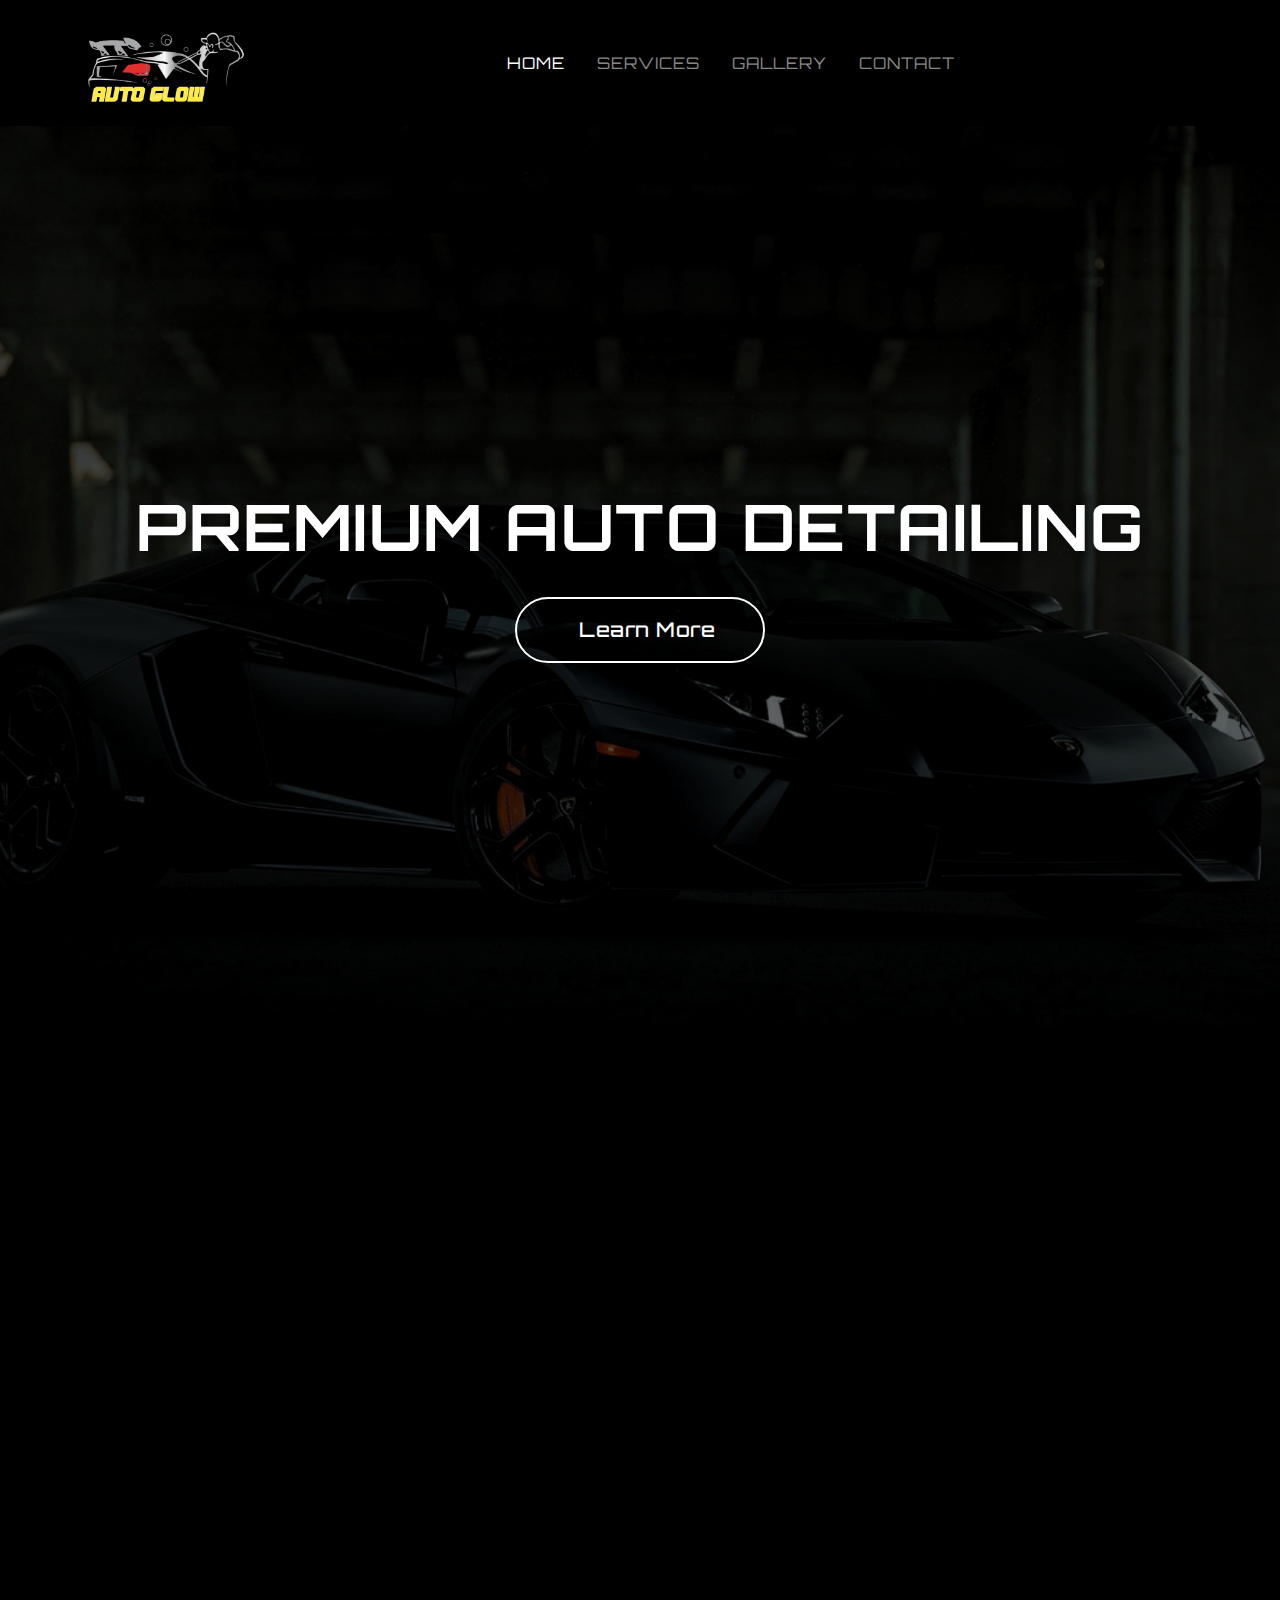
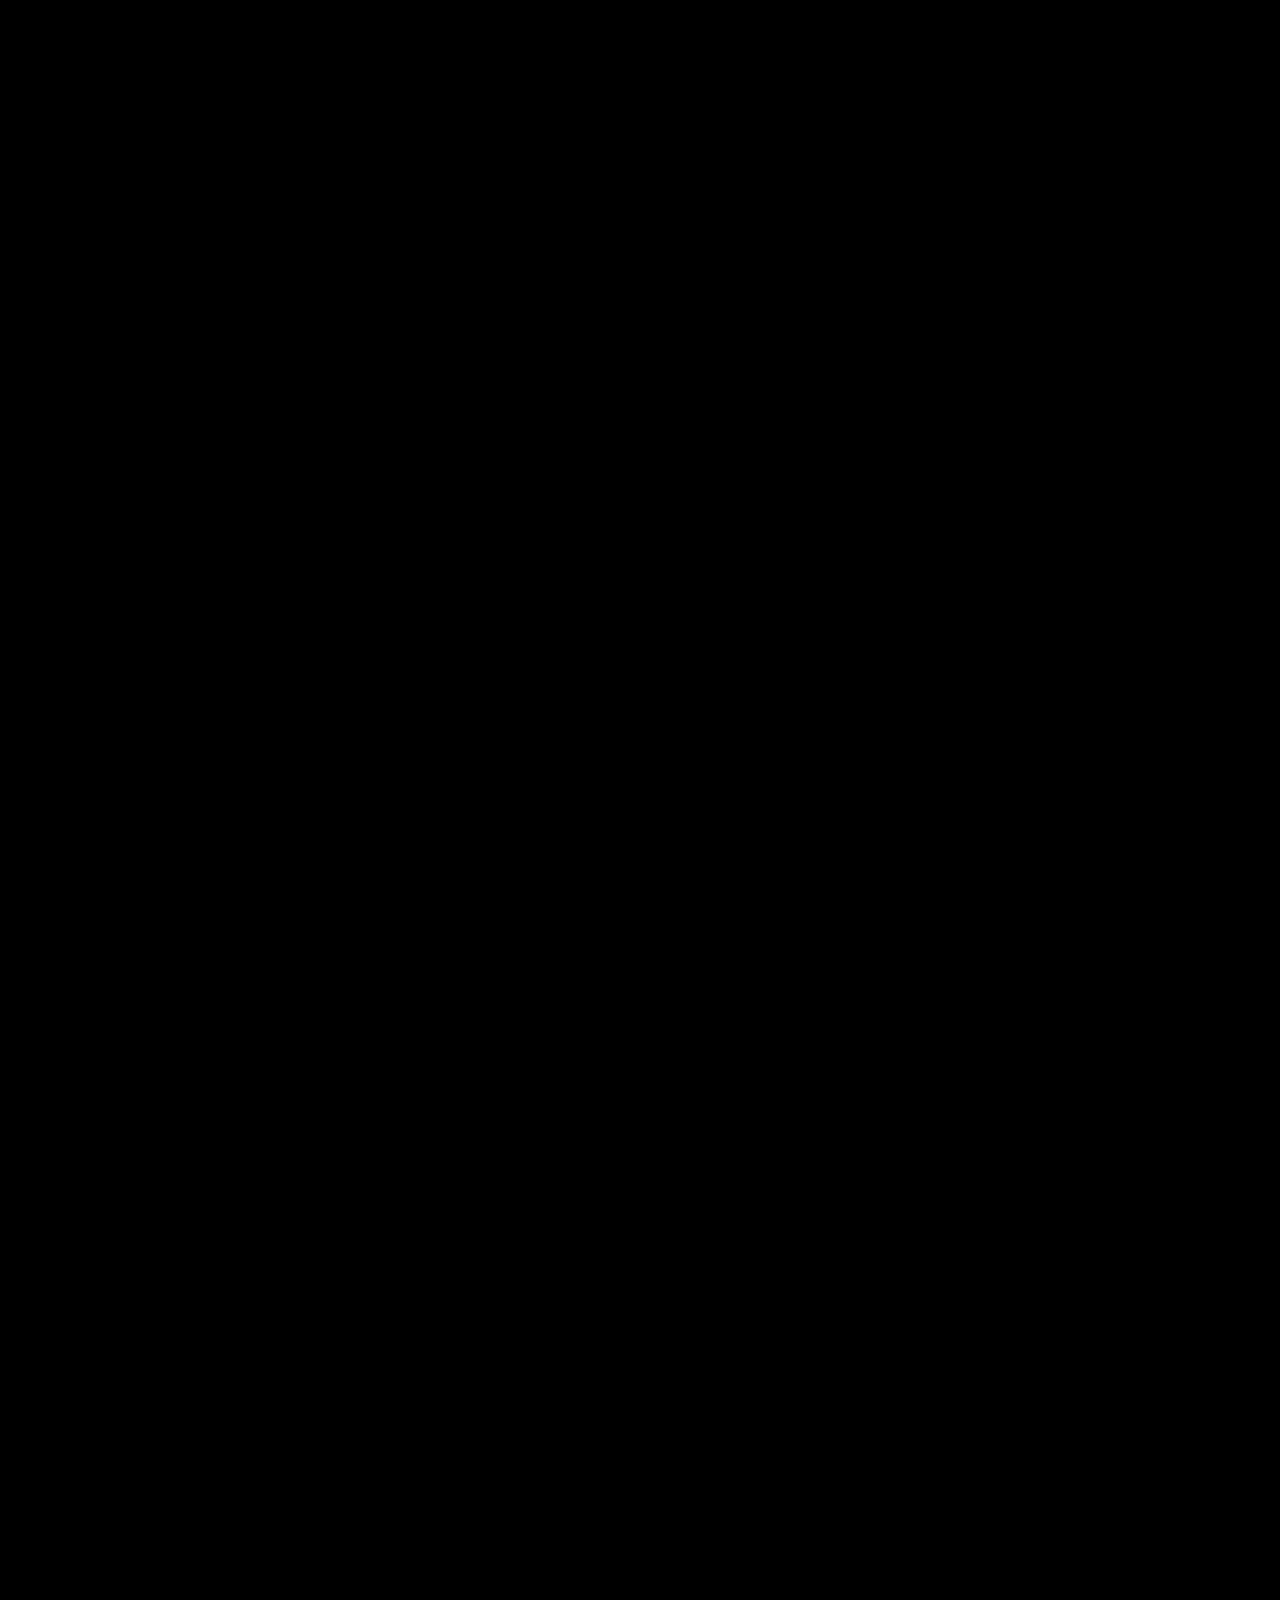
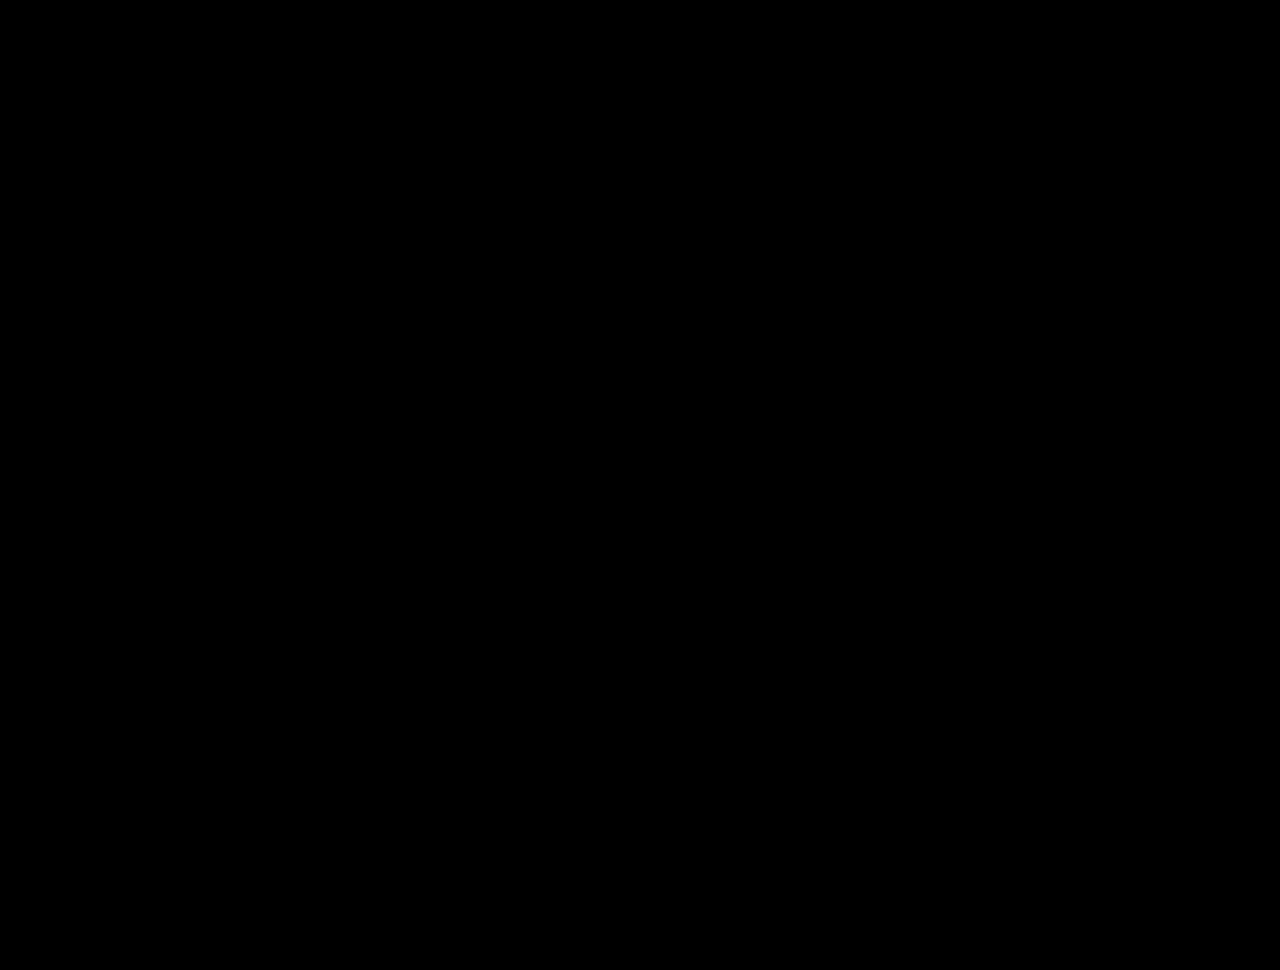
<file: index.html>
<!DOCTYPE html>
<html lang="en">
<head>
  <meta charset="UTF-8" />
  <meta name="viewport" content="width=device-width, initial-scale=1" />
  <title>Auto Glow</title>
<!-- AOS Animation CSS -->
<link href="https://unpkg.com/aos@2.3.4/dist/aos.css" rel="stylesheet" />
  <!-- Bootstrap CSS -->
  <link href="https://cdn.jsdelivr.net/npm/bootstrap@5.3.3/dist/css/bootstrap.min.css" rel="stylesheet" />
  <!-- Font Awesome -->
  <link href="https://cdnjs.cloudflare.com/ajax/libs/font-awesome/6.5.0/css/all.min.css" rel="stylesheet" />
  <!-- Custom CSS -->
  <link rel="stylesheet" href="styles.css" />
  <!-- Orbitron (futuristic Google font) -->
<link href="https://fonts.googleapis.com/css2?family=Orbitron:wght@500;700&display=swap" rel="stylesheet">

</head>
<body class="bg-black text-white">

  <!-- Navbar -->
  <nav class="navbar navbar-expand-lg navbar-dark bg-black">
    <div class="container">
      <!-- Logo -->
      <a class="navbar-brand" href="index.html">
        <img src="assets/Untitled (1080 x 650 px).png" alt="Auto Glow Logo" height="100" />
      </a>

      <!-- Mobile Toggler -->
      <button class="navbar-toggler" type="button" data-bs-toggle="collapse" data-bs-target="#mainNav" aria-controls="mainNav" aria-expanded="false" aria-label="Toggle navigation">
        <span class="navbar-toggler-icon"></span>
      </button>

      <!-- Navbar content -->
      <div class="collapse navbar-collapse justify-content-between" id="mainNav">
        <!-- Centered links -->
        <ul class="navbar-nav mx-auto mb-2 mb-lg-0 gap-3">
          <li class="nav-item"><a class="nav-link active" href="index.html">Home</a></li>
          <li class="nav-item"><a class="nav-link" href="services.html">Services</a></li>
          <li class="nav-item"><a class="nav-link" href="gallery.html">Gallery</a></li>
          <li class="nav-item"><a class="nav-link" href="contact.html">Contact</a></li>
        </ul>

        <!-- Right-side transparent buttons -->
      <div class="d-lg-none w-100 text-center mt-3 mobile-nav-buttons">
        <a href="tel:1234567890" class="btn btn-outline-light btn-sm rounded-pill mb-2 w-75">
          <i class="fas fa-phone me-1"></i> Call
        </a>
        <a href="contact.html" class="btn btn-outline-light btn-sm rounded-pill w-75">
          <i class="fas fa-envelope me-1"></i> Contact
        </a>
      </div>
      </div>
    </div>
  </nav>

  <!-- Hero Section -->
 <header class="hero d-flex align-items-center justify-content-center text-center">
  <div class="hero-overlay text-white">
    <h1 class="display-3 fw-bold">Premium Auto Detailing</h1>
    <a href="services.html" class="btn btn-outline-light btn-lg px-5 py-3 mt-4 hero-btn">
      <i class="fas me-2"></i> Learn More
    </a>
  </div>
</header>

<section class="why-detailing text-center text-white py-5" data-aos="fade-up">

  <div class="container">
    <h2 class="display-5 fw-bold mb-5" style="font-family: 'Orbitron', sans-serif;">Why Mobile Detailing?</h2>
    <div class="row">
      
      <div class="col-md-4 mb-4">
        <h3 class="display-4 fw-bold" style="font-family: 'Orbitron', sans-serif;">90%</h3>
        <p class="text">of customers say they prefer services that come to them for convenience and flexibility.</p>
      </div>

      <div class="col-md-4 mb-4">
        <h3 class="display-4 fw-bold" style="font-family: 'Orbitron', sans-serif;">100%</h3>
        <p class="text">mobile – we bring our own water and power, so we can detail anywhere: home, work, or on the go.</p>
      </div>

      <div class="col-md-4 mb-4">
        <h3 class="display-4 fw-bold" style="font-family: 'Orbitron', sans-serif;">75%</h3>
        <p class="text">faster booking and turnaround compared to traditional shops — no waiting rooms, no lines.</p>
      </div>

    </div>
  </div>
</section>





<section class="container my-5" data-aos="fade-up">

  <div class="row g-3">
    <div class="col-6">
      <div class="grid-box position-relative">
        <img src="assets/car1.png" class="img-cover" alt="Ceramic Coating" />
        <div class="overlay-text d-flex align-items-center justify-content-center">
          <span>Ceramic Coating</span>
        </div>
      </div>
    </div>
    <div class="col-6">
      <div class="grid-box position-relative">
        <img src="assets/car3.jpg" class="img-cover" alt="Interior Detailing" />
        <div class="overlay-text d-flex align-items-center justify-content-center">
          <span>Interior Detailing</span>
        </div>
      </div>
    </div>
    <div class="col-6">
      <div class="grid-box position-relative">
        <img src="assets/car33.jpg" class="img-cover" alt="Professional Wax" />
        <div class="overlay-text d-flex align-items-center justify-content-center">
          <span>Waxing Jobs</span>
        </div>
      </div>
    </div>
    <div class="col-6">
      <div class="grid-box position-relative">
        <img src="assets/car4.jpg" class="img-cover" alt="Engine Bay Detail" />
        <div class="overlay-text d-flex align-items-center justify-content-center">
          <span>Engine Bay Detail</span>
        </div>
      </div>
    </div>
  </div>
</section>
<section class="about-section position-relative text-white" data-aos="fade-up">

  <div class="about-overlay d-flex align-items-center">
    <div class="container">
      <div class="row justify-content-start">
        <div class="col-md-6 col-lg-5 text-start">
          <h2 class="display-5 fw-bold">About Us</h2>
          <p>
            Auto Glow is a Houston-based mobile car wash. We wash your vehicle at your convenience — whether you're at home or work. We come fully equipped with our own water supply and electricity.
          </p>
          <a href="services.html" class="btn btn-outline-light mt-3">Services</a>
        </div>
      </div>
    </div>
  </div>
</section>

<section class="container my-5" id="faq" data-aos="fade-up">

  <h2 class="text-center mb-5 display-6 fw-bold text-white">FAQ</h2>

  <div class="accordion luxury-faq" id="faqAccordion">
    <div class="accordion-item">
      <h2 class="accordion-header">
        <button class="accordion-button collapsed" type="button" data-bs-toggle="collapse" data-bs-target="#faq1">
          <i class="fas fa-map-marker-alt me-2"></i> Where do we service?
        </button>
      </h2>
      <div id="faq1" class="accordion-collapse collapse" data-bs-parent="#faqAccordion">
        <div class="accordion-body">
          We service all of Houston and surrounding areas.
        </div>
      </div>
    </div>

    <div class="accordion-item">
      <h2 class="accordion-header">
        <button class="accordion-button collapsed" type="button" data-bs-toggle="collapse" data-bs-target="#faq2">
          <i class="fas fa-spray-can-sparkles me-2"></i> Do we offer ceramic coating?
        </button>
      </h2>
      <div id="faq2" class="accordion-collapse collapse" data-bs-parent="#faqAccordion">
        <div class="accordion-body">
          We offer ceramic coatings for paint, wheels, brake calipers, and windows.
        </div>
      </div>
    </div>

    <div class="accordion-item">
      <h2 class="accordion-header">
        <button class="accordion-button collapsed" type="button" data-bs-toggle="collapse" data-bs-target="#faq3">
          <i class="fas fa-wand-magic-sparkles me-2"></i> Do we offer paint correction or polish?
        </button>
      </h2>
      <div id="faq3" class="accordion-collapse collapse" data-bs-parent="#faqAccordion">
        <div class="accordion-body">
          We offer paint correction.
        </div>
      </div>
    </div>

    <div class="accordion-item">
      <h2 class="accordion-header">
        <button class="accordion-button collapsed" type="button" data-bs-toggle="collapse" data-bs-target="#faq4">
          <i class="fas fa-chair me-2"></i> Do we offer full interior detail?
        </button>
      </h2>
      <div id="faq4" class="accordion-collapse collapse" data-bs-parent="#faqAccordion">
        <div class="accordion-body">
          We offer interior details and interior coatings.
        </div>
      </div>
    </div>

    <div class="accordion-item">
      <h2 class="accordion-header">
        <button class="accordion-button collapsed" type="button" data-bs-toggle="collapse" data-bs-target="#faq5">
          <i class="fas fa-calendar-alt me-2"></i> When is our next availability?
        </button>
      </h2>
      <div id="faq5" class="accordion-collapse collapse" data-bs-parent="#faqAccordion">
        <div class="accordion-body">
          Appointments only. Please <a href="#contact" class="text-decoration-underline text-light">contact us</a>.
        </div>
      </div>
    </div>
  </div>
</section>



<footer class="footer bg-black text-light pt-5 pb-4" data-aos="fade-up">
  <div class="container">
    <div class="row align-items-start">
      <div class="col-md-4 mb-4">
        <img src="assets/logo.svg" alt="Auto Glow Logo" height="180" class="mb-3">
      </div>
      <div class="col-md-4 mb-4">
        <h5 class="text-uppercase fw-bold mb-3">Quick Links</h5>
        <ul class="list-unstyled">
          <li><a href="index.html" class="footer-link">Home</a></li>
          <li><a href="services.html" class="footer-link">Services</a></li>
          <li><a href="gallery.html" class="footer-link">Gallery</a></li>
          <li><a href="#contact" class="footer-link">Contact</a></li>
        </ul>
      </div>
      <div class="col-md-4 mb-4">
        <h5 class="text-uppercase fw-bold mb-3">Contact</h5>
        <p class="mb-1">
          <i class="fas fa-phone-alt me-2"></i>
          <a href="tel:3462082790" class="footer-link">346‑208‑2790</a>
        </p>
        <p class="mb-3">
          <i class="fas fa-envelope me-2"></i>
          <a href="mailto:Autoglowmobilewash@gmail.com" class="footer-link">Autoglowmobilewash@gmail.com</a>
        </p>
        <div class="d-flex gap-3 mt-3">
          <a href="https://www.instagram.com/autoglowmobilecarwashdetail/" target="_blank" class="text-light fs-5">
            <i class="fab fa-instagram"></i>
          </a>
          <a href="https://www.facebook.com/p/Auto-Glow-Mobile-Car-Wash-Detailing-100059881456693/" target="_blank" class="text-light fs-5">
            <i class="fab fa-facebook"></i>
          </a>
          <a href="https://www.google.com/search?q=Auto+Glow+Mobile+Car+Wash+and+Detailing+Sugar+Land+TX" target="_blank" class="text-light fs-5">
            <i class="fab fa-google"></i>
          </a>
        </div>
      </div>
    </div>
    <div class="text-center mt-4 border-top border-secondary pt-3">
      <small class="text-muted">&copy; 2025 Auto Glow. All rights reserved. | Website designed by 
        <a href="https://lsaox.github.io/EliseoWebDev/" target="_blank" class="footer-link">Eliseo Web Dev</a>
      </small>
    </div>
  </div>
</footer>

<script src="https://unpkg.com/aos@2.3.4/dist/aos.js"></script>
<script>
  AOS.init({
    duration: 1000, // animation duration in ms
    once: true,     // only animate once
    easing: 'ease-in-out', // smooth transition
  });
</script>

  <!-- Scripts -->
  <script src="https://code.jquery.com/jquery-3.7.1.min.js"></script>
  <script src="https://cdn.jsdelivr.net/npm/bootstrap@5.3.3/dist/js/bootstrap.bundle.min.js"></script>
  <script src="script.js"></script>
</body>
</html>
</file>
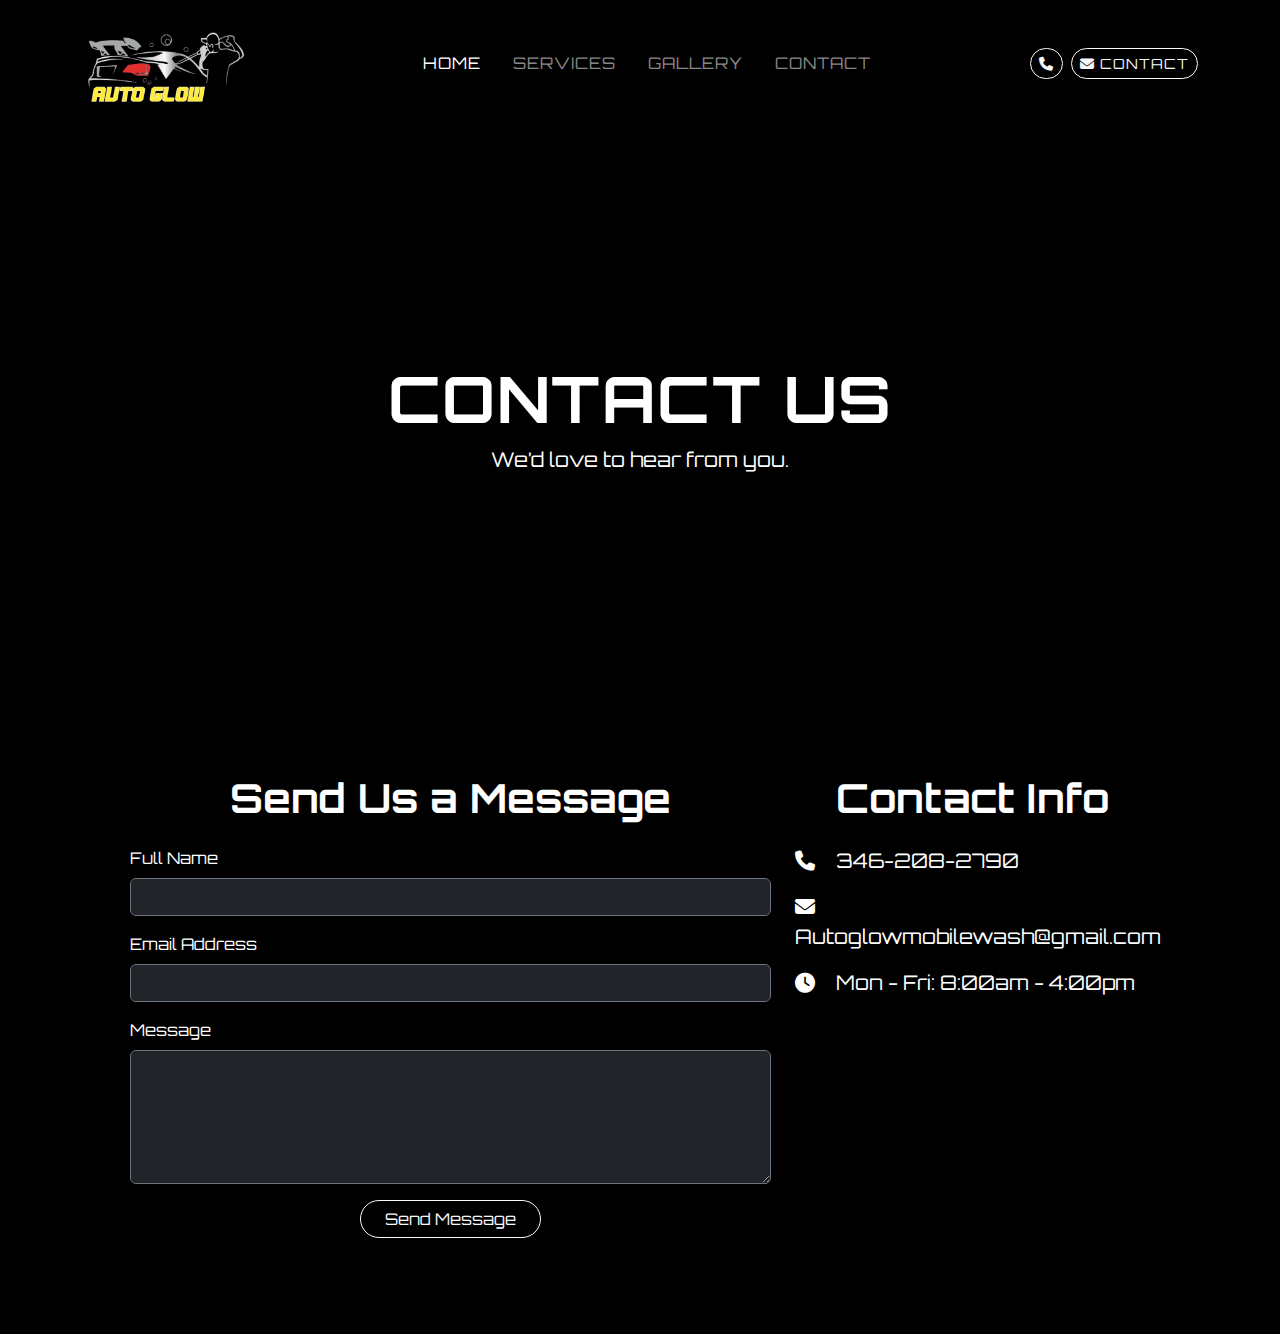
<file: contact.html>
<!DOCTYPE html>
<html lang="en">
<head>
  <meta charset="UTF-8" />
  <meta name="viewport" content="width=device-width, initial-scale=1" />
  <title>Auto Glow | Contact</title>
<link href="https://fonts.googleapis.com/css2?family=Orbitron:wght@500;700&display=swap" rel="stylesheet">

  <!-- Bootstrap CSS -->
  <link href="https://cdn.jsdelivr.net/npm/bootstrap@5.3.3/dist/css/bootstrap.min.css" rel="stylesheet" />
  <!-- Font Awesome -->
  <link href="https://cdnjs.cloudflare.com/ajax/libs/font-awesome/6.5.0/css/all.min.css" rel="stylesheet" />
  <!-- Custom CSS -->
  <link rel="stylesheet" href="styles.css" />
  <!-- AOS Animation CSS -->
<link href="https://unpkg.com/aos@2.3.4/dist/aos.css" rel="stylesheet" />
</head>
<body class="bg-black text-white">

  <!-- Navbar -->
 <nav class="navbar navbar-expand-lg navbar-dark bg-black">
    <div class="container">
      <!-- Logo -->
      <a class="navbar-brand" href="index.html">
         <img src="assets/Untitled (1080 x 650 px).png" alt="Auto Glow Logo" height="100" />
      </a>

      <!-- Mobile Toggler -->
      <button class="navbar-toggler" type="button" data-bs-toggle="collapse" data-bs-target="#mainNav" aria-controls="mainNav" aria-expanded="false" aria-label="Toggle navigation">
        <span class="navbar-toggler-icon"></span>
      </button>

      <!-- Navbar content -->
      <div class="collapse navbar-collapse justify-content-between" id="mainNav">
        <!-- Centered links -->
        <ul class="navbar-nav mx-auto mb-2 mb-lg-0 gap-3">
          <li class="nav-item"><a class="nav-link active" href="index.html">Home</a></li>
          <li class="nav-item"><a class="nav-link" href="services.html">Services</a></li>
          <li class="nav-item"><a class="nav-link" href="gallery.html">Gallery</a></li>
          <li class="nav-item"><a class="nav-link" href="contact.html">Contact</a></li>
        </ul>

        <!-- Right-side transparent buttons -->
        <div class="d-flex gap-2">
          <a href="tel:1234567890" class="btn btn-outline-light btn-sm rounded-pill custom-btn">
            <i class="fas fa-phone"></i>
          </a>
          <a href="#contact" class="btn btn-outline-light btn-sm rounded-pill custom-btn">
            <i class="fas fa-envelope"></i> Contact
          </a>
        </div>
      </div>
    </div>
  </nav>

  <!-- Hero -->
<header class="hero d-flex align-items-center justify-content-center text-center" style="background: url('') no-repeat center center/cover; height: 600px; position: relative;">
    <div class="container position-relative text-white" style="z-index: 10;">
      <h1 class="display-3 fw-bold">Contact Us</h1>
      <p class="lead">We’d love to hear from you.</p>
    </div>
  </header>

  <!-- Contact Section -->
  <section class="contact-section py-5 bg-black text-white">
    <div class="container">
      <div class="row justify-content-center">

        <!-- Contact Form -->
    <!-- Contact Form -->
<div class="col-md-7 mb-5">
  <h2 class="fw-bold mb-4 text-center">Send Us a Message</h2>
  <form action="https://formspree.io/f/mqkwrppv" method="POST">
    <div class="mb-3">
      <label for="name" class="form-label">Full Name</label>
      <input type="text" class="form-control bg-dark text-white border-secondary" id="name" name="name" placeholder="Your full name" required />
    </div>
    <div class="mb-3">
      <label for="email" class="form-label">Email Address</label>
      <input type="email" class="form-control bg-dark text-white border-secondary" id="email" name="email" placeholder="you@example.com" required />
    </div>
    <div class="mb-3">
      <label for="message" class="form-label">Message</label>
      <textarea class="form-control bg-dark text-white border-secondary" id="message" name="message" rows="5" placeholder="Write your message here..." required></textarea>
    </div>
    <div class="text-center">
      <button type="submit" class="btn btn-outline-light rounded-pill px-4">Send Message</button>
    </div>
  </form>
</div>


        <!-- Contact Info -->
        <div class="col-md-4">
          <h2 class="fw-bold mb-4 text-center">Contact Info</h2>
          <ul class="list-unstyled fs-5">
          
            <li class="mb-3">
              <i class="fas fa-phone me-3"></i>
              <a href="tel:346-208-2790" class="text-white text-decoration-none">346-208-2790</a>
            </li>
            <li class="mb-3">
              <i class="fas fa-envelope me-3"></i>
              <a href="Autoglowmobilewash@gmail.com" class="text-white text-decoration-none">Autoglowmobilewash@gmail.com</a>
            </li>
            <li>
              <i class="fas fa-clock me-3"></i>
              Mon - Fri: 8:00am - 4:00pm
            </li>
          </ul>
        </div>

      </div>
    </div>
  </section>



  <!-- Bootstrap JS -->
  <script src="https://cdn.jsdelivr.net/npm/bootstrap@5.3.3/dist/js/bootstrap.bundle.min.js"></script>
</body>
</html>
</file>
<file: styles.css>
body {
  background-color: #000;
  color: #fff;
  font-family: 'Helvetica Neue', sans-serif;
}

/* Hero Section */
.hero {
  height: 100vh;
  background: url('assets/frontpagepic2.svg') center center/cover no-repeat;
  position: relative;
}
.hero::after {
  content: "";
  position: absolute;
  inset: 0;
  background: rgba(0, 0, 0, 0.5);
}
.hero-overlay {
  position: relative;
  z-index: 2;
  text-shadow: 2px 2px 8px rgba(0,0,0,0.6);
}

/* Image Grid */
.grid-image {
  position: relative;
}
.grid-image img {
  width: 100%;
  display: block;
  transition: transform 0.3s ease;
}
.grid-image:hover img {
  transform: scale(1.05);
}
.overlay-text {
  position: absolute;
  inset: 0;
  background: rgba(0, 0, 0, 0.5);
  opacity: 0;
  transition: opacity 0.3s ease;
  font-weight: bold;
  font-size: 1.1rem;
  color: white;
}
.grid-image:hover .overlay-text {
  opacity: 1;
}
body {
  background-color: #000;
  color: #fff;
  font-family: 'Helvetica Neue', sans-serif;
}

/* Hero Section */
.hero {
  height: 100vh;
  background: url('assets/Digital\ Consulting\ \(19\).png') center center/cover no-repeat;
  position: relative;
}
.hero::after {
  content: "";
  position: absolute;
  inset: 0;
  background: rgba(0, 0, 0, 0.5);
}
.hero-overlay {
  position: relative;
  z-index: 2;
  text-shadow: 2px 2px 8px rgba(0, 0, 0, 0.308);
}

/* Ensures the grid fills the screen evenly */
.grid-box {
  aspect-ratio: 1 / 1;
  width: 100%;
  height: 99%;
  overflow: hidden;
}

.img-cover {
  width: 100%;
  height: 100%;
  object-fit: cover;
}

/* Overlay styling */
.overlay-text {
  position: absolute;
  inset: 0;
  background-color: rgba(0, 0, 0, 0.603);
  opacity: 0;
  transition: opacity 0.3s ease-in-out;
  color: white;
  font-size: 1.25rem;
  font-weight: 1000;
  text-align: center;
}

.grid-box:hover .overlay-text {
  opacity: 1;
}
.about-section {
  background-image: url('assets/carcar.jpg'); /* Replace with your actual background */
  background-size: cover;
  background-position: center;
  height: 500px;
  position: relative;
  overflow: hidden;
}

.about-overlay {
  height: 100%;
  width: 100%;
  background: linear-gradient(to right, rgba(0, 0, 0, 0.8), rgba(0, 0, 0, 0.959), rgba(0, 0, 0, 0));
  padding: 2rem;
}

.about-section h2,
.about-section p {
  color: white;
}
/* Smooth icon toggle */
.accordion-button .toggle-icon {
  transition: transform 0.3s ease, color 0.3s ease;
}

.accordion-button:not(.collapsed) .toggle-icon {
  transform: rotate(45deg);
  color: #ffffff;
}

.luxury-faq .accordion-item {
  background-color: #111;
  border: 1px solid #444;
  margin-bottom: 1rem;
  border-radius: 8px;
  transition: box-shadow 0.3s ease;
}

.luxury-faq .accordion-button {
  background-color: #111;
  color: #fff;
  font-weight: 500;
  border: none;
  padding: 1.25rem;
  transition: background-color 0.3s ease;
}

.luxury-faq .accordion-button:hover {
  background-color: #1a1a1a;
  color: #f0f0f0;
}

.luxury-faq .accordion-button::after {
  filter: invert(1);
}

.luxury-faq .accordion-body {
  background-color: #181818;
  padding: 1.25rem;
  color: #ccc;
  border-top: 1px solid #333;
  border-radius: 0 0 8px 8px;
}

.luxury-faq .accordion-item:hover {
  box-shadow: 0 0 15px rgba(255, 255, 255, 0.05);
}
.hero-btn {
  border: 2px solid #fff;
  background-color: transparent;
  color: #fff;
  font-weight: 500;
  letter-spacing: 0.5px;
  transition: all 0.3s ease;
  border-radius: 50px;
}

.hero-btn:hover {
  background-color: #fff;
  color: #000;
  text-decoration: none;
  transform: translateY(-2px);
}


.footer-link {
  color: #aaa;
  text-decoration: none;
  transition: all 0.3s ease;
}

.footer-link:hover {
  color: #fff;
  text-decoration: underline;
}

footer h5 {
  font-size: 1rem;
  letter-spacing: 0.5px;
  color: #fff;
}

footer p, footer small {
  color: #aaa;
}
/* Optional: Auto open on hover with JS (must be added via script) */
.card {
  transition: transform 0.3s ease, box-shadow 0.3s ease;
}
h1 {
  font-size: 3rem;
  font-weight: 700;
}

h2 {
  font-size: 2.5rem;
  font-weight: 600;
}

h3 {
  font-size: 2rem;
  font-weight: 600;
}

h4 {
  font-size: 1.75rem;
  font-weight: 500;
}

h5 {
  font-size: 1.5rem;
  font-weight: 500;
}

h6 {
  font-size: 1.25rem;
  font-weight: 500;
}
.navbar,
.navbar a,
.nav-links li a,
.nav-logo {
  font-family: 'Orbitron', sans-serif;
  text-transform: uppercase; /* Optional for a tech look */
  letter-spacing: 1px;        /* Optional spacing */
}.hero h1 {
  font-family: 'Orbitron', sans-serif;
  font-size: 4rem; /* adjust for desired size */
  letter-spacing: 1.5px;
  text-transform: uppercase; /* optional, makes it feel more futuristic */
  color: #fff;
}.overlay-text span {
  font-family: 'Orbitron', sans-serif;
  font-size: 1.5rem;
  font-weight: 700;
  letter-spacing: 1px;
  text-transform: uppercase; /* Optional: makes it look sharper */
}.about-section h2 {
  font-family: 'Orbitron', sans-serif;
  font-size: 2.75rem; /* adjust as needed */
  font-weight: 700;
  letter-spacing: 1px;
  text-transform: uppercase; /* Optional for a tech vibe */
  color: white;
}#faq h2 {
  font-family: 'Orbitron', sans-serif;
  font-size: 2.5rem;
  text-transform: uppercase;
  letter-spacing: 1px;
  font-weight: 700;
}

.luxury-faq .accordion-button {
  font-family: 'Orbitron', sans-serif;
  font-size: 1.1rem;
  font-weight: 600;
  letter-spacing: 0.5px;
  text-transform: uppercase;
}
.why-detailing h3 {
  color: #ffffff; /* Neon or accent color */
  text-shadow: 0 0 10px rgba(0, 255, 255, 0.4);
}

.why-detailing p {
  font-size: 1rem;
  line-height: 1.6;
  color: #ccc;
  max-width: 300px;
  margin: 0 auto;
}
body {
  font-family: 'Orbitron', sans-serif;
}
.hero {
  position: relative;
}

.hero {
  height: 100vh;
  background: url('assets/Digital Consulting (19).png') center center / cover no-repeat;
  position: relative;
  display: flex;
  align-items: center;
  justify-content: center;
  text-align: center;
}

.hero-overlay {
  position: relative;
  z-index: 2;
}

.hero::before {
  content: "";
  position: absolute;
  inset: 0;
  background: rgba(0, 0, 0, 0.062); /* Adjust overlay darkness */
  z-index: 1;
}

.hero h1,
.hero a {
  position: relative;
  z-index: 2;
}

/* Responsive tweaks */
@media (max-width: 768px) {
  .hero h1 {
    font-size: 2rem;
  }

  .hero a.btn {
    padding: 0.75rem 2rem;
    font-size: 1rem;
  }
}
.footer-link {
  color: #ffffff;
  text-decoration: none;
  transition: color 0.3s;
  text-align: center;
}

.footer-link:hover {
  color: #ccc;
}
/* ==== Navbar: Center Logo on Mobile ==== */
@media (max-width: 991.98px) {
  /* Center logo only on mobile */
  .mobile-logo-wrapper {
    width: 100%;
    text-align: center;
    margin-bottom: 10px;
  }

  .mobile-logo-wrapper .navbar-brand img {
    height: 85px;
  }

  /* Center navbar links */
  #mainNav .navbar-nav {
    width: 100%;
    justify-content: center;
    text-align: center;
  }

  /* Stack contact buttons below nav links */
  .mobile-nav-buttons {
    display: flex;
    flex-direction: column;
    align-items: center;
    gap: 0.5rem;
    margin-top: 1rem;
  }
}
@media (max-width: 991.98px) {
  .mobile-logo-wrapper {
    margin-bottom: 1.5rem; /* more space below logo */
  }

  .navbar {
    padding-top: 1rem;
    padding-bottom: 1rem;
  }
}
/* Center the logo on mobile */
@media (max-width: 991.98px) {
  .navbar-brand {
    margin-left: auto;
    margin-right: auto;
    display: block;
    text-align: center;
  }
}@media (max-width: 767.98px) {
  footer .row {
    text-align: center;
  }

  footer .col-md-4 {
    display: flex;
    flex-direction: column;
    align-items: center;
  }

  footer .col-md-4 ul,
  footer .col-md-4 p,
  footer .col-md-4 h5 {
    text-align: center;
  }

  footer .d-flex.gap-3.mt-3 {
    justify-content: center;
  }
}
</file>
